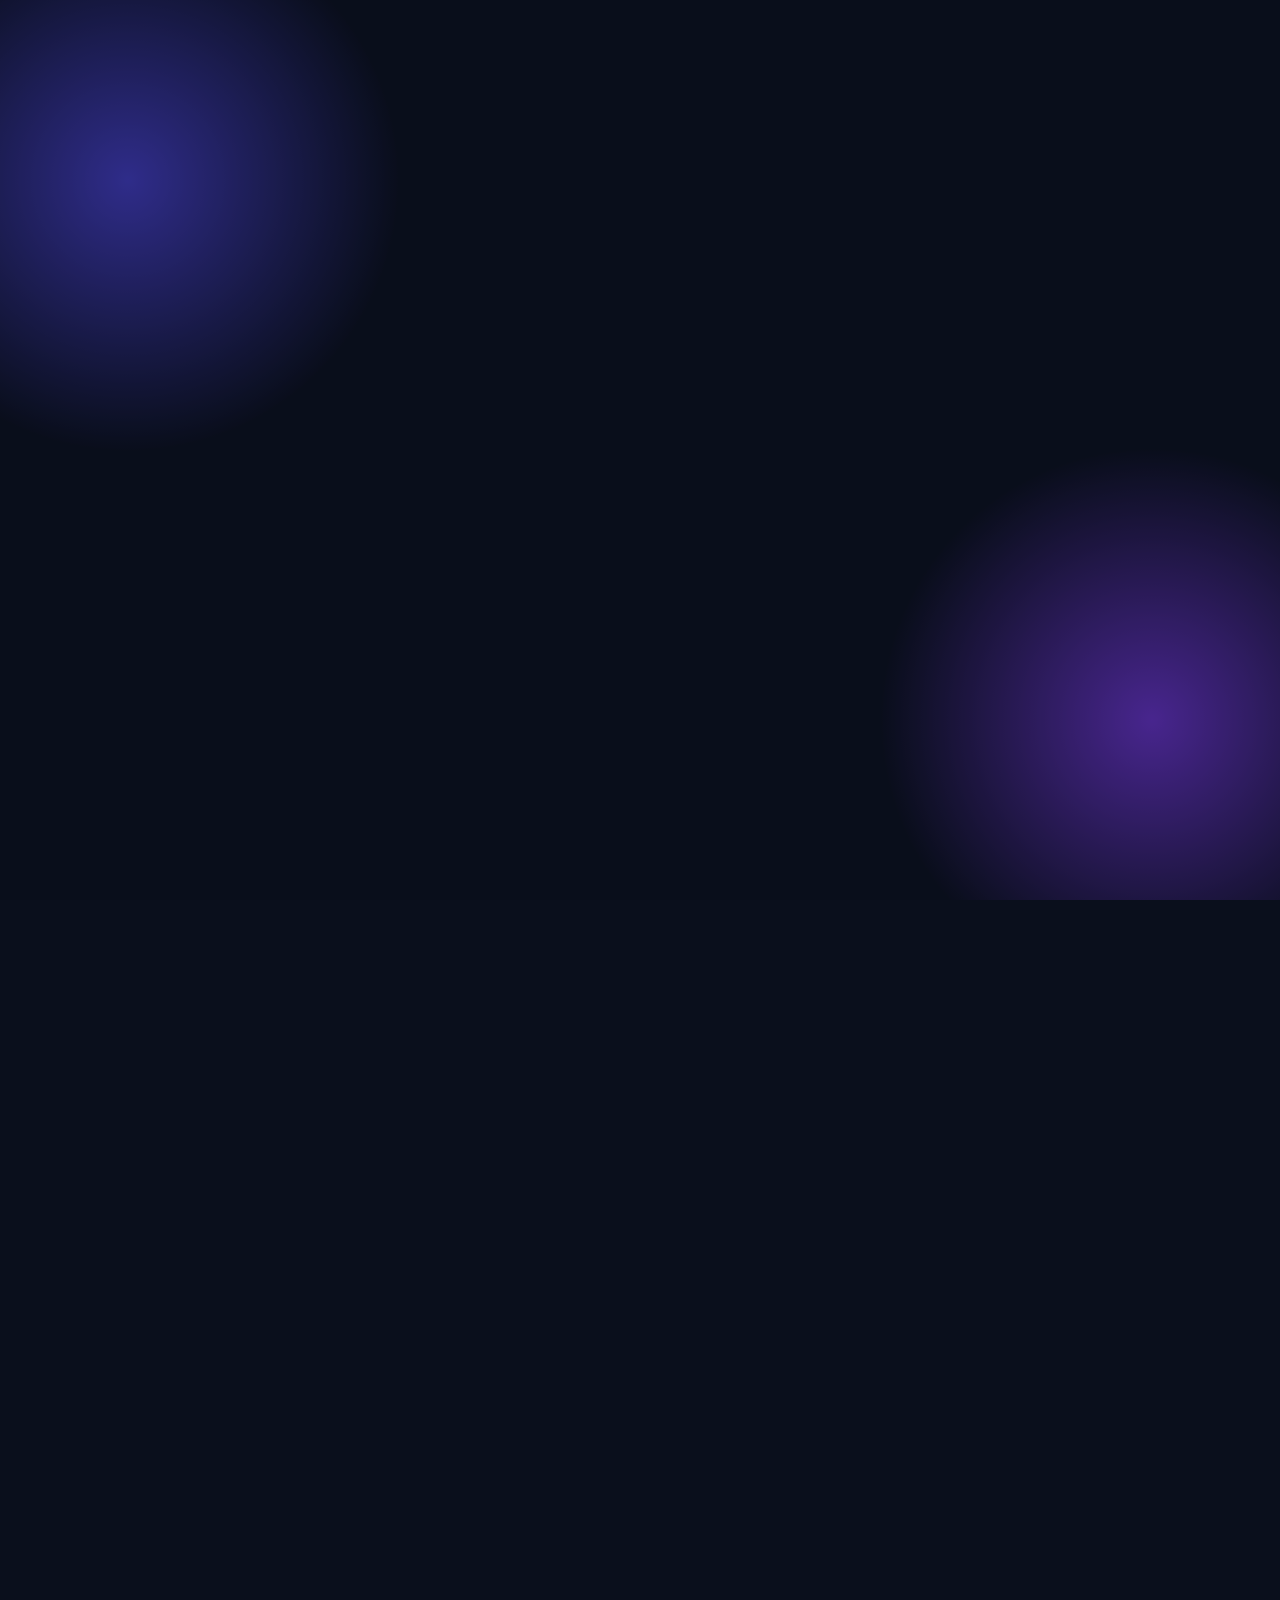
<file: brag-output/work/video.html>
<!DOCTYPE html>
<html lang="pt-br">
<head>
<meta charset="UTF-8">
<link rel="stylesheet" href="../../styles.css">
<style>
  /* Overrides so the site's own CSS works as a fixed 1080x1920 video frame */
  * { font-family: 'Segoe UI', 'Inter', sans-serif; }
  html, body { width: 1080px; height: 1920px; overflow: hidden; }
  body { min-height: 0; background: var(--maisEscuro); }
  body::after { display: none; }
  .foto-perfil { animation: none; }
  .particulas { z-index: 0; opacity: .55; transition: none; }
  .scene { position: absolute; inset: 0; display: none; z-index: 1; }
  .center { position: absolute; left: 0; right: 0; text-align: center; }

  /* S1 hook */
  .hook-w { display: inline-block; font-weight: 800; font-size: 170px; color: #fff; letter-spacing: -4px; margin: 0 18px; }
  .grad { background: linear-gradient(90deg, #818cf8, var(--secundaria) 55%, #a78bfa); -webkit-background-clip: text; background-clip: text; color: transparent; }
  .hook-b { font-weight: 800; font-size: 128px; letter-spacing: -3px; line-height: 1.05; }

  /* S2 hero (real site classes, scaled for the frame) */
  .navegacao { position: absolute; padding: 2.2rem; }
  .menu { gap: 2.6rem; }
  .menu-link { font-size: 34px; }
  .menu-link::after { transition: none; }
  #s2 .cabecalho { position: absolute; inset: 0; min-height: 0; padding-top: 60px; }
  #s2 .foto-perfil { width: 560px; height: 560px; object-fit: cover; border-width: 6px; }
  #s2 h1 { font-size: 124px; margin: 56px 0 10px; letter-spacing: -2px; text-shadow: 0 0 40px rgba(79,70,229,.55); }
  #s2 .cabecalho-sub-titulo { font-size: 62px; font-weight: 500; }

  /* S3 services */
  .sec-title { font-size: 96px; font-weight: 800; color: var(--claro); letter-spacing: -2px; }
  .svc { position: absolute; left: 140px; width: 800px; height: 190px; display: flex; align-items: center; gap: 36px; padding: 0 44px; }
  .svc .ico { width: 104px; height: 104px; border-radius: 26px; background: linear-gradient(45deg, var(--primaria), var(--secundaria)); display: flex; align-items: center; justify-content: center; flex: none; box-shadow: 0 8px 30px rgba(124,58,237,.45); }
  .svc .txt { font-size: 60px; white-space: nowrap; font-weight: 700; color: #fff; text-align: left; }
  .chips { position: absolute; top: 1250px; left: 0; right: 0; display: flex; justify-content: center; gap: 26px; }
  .chip { font-size: 46px; font-weight: 600; padding: 18px 38px; border-radius: 999px; background: rgba(255,255,255,.08); border: 2px solid rgba(124,58,237,.75); color: var(--claro); }

  /* S4 projects (real cards) */
  #s4 .projetos-card { position: absolute; left: 140px; width: 800px; height: 330px; display: flex; flex-direction: row; transition: none; }
  #s4 .projetos-imagem { height: 330px; width: 290px; flex: none; }
  #s4 .caixa-textos-projetos { padding: 0 40px; display: flex; flex-direction: column; justify-content: center; }
  #s4 .info-projetos { font-size: 54px; white-space: nowrap; margin-bottom: 14px; color: #fff; }
  #s4 .paragrafo-projetos { font-size: 38px; line-height: 1.25; }

  /* S5 contact form (real form classes) */
  #s5 .formulario-contato { position: absolute; left: 140px; top: 560px; width: 800px; max-width: none; padding: 52px; }
  #s5 .campo-form { font-size: 42px; padding: 30px; border-radius: 14px; height: auto; resize: none; display: block; white-space: pre-wrap; min-height: 112px; }
  #s5 .campo-form.area { min-height: 320px; }
  #s5 .grupo-form { margin-bottom: 36px; }
  #s5 .botao-form { font-size: 46px; padding: 34px; border-radius: 14px; transition: none; position: relative; overflow: hidden; }
  .ph { color: rgba(226,232,240,.45); }
  .caret { display: inline-block; width: 4px; height: 48px; background: var(--claro); vertical-align: -8px; margin-left: 2px; }
  .ripple { position: absolute; border-radius: 50%; background: rgba(255,255,255,.45); pointer-events: none; }

  /* S6 end card */
  #s6 .foto-perfil { width: 300px; height: 300px; object-fit: cover; border-width: 5px; }
  .end-q { font-size: 98px; font-weight: 800; color: #fff; letter-spacing: -2px; line-height: 1.08; }
  .end-n { font-size: 76px; font-weight: 800; letter-spacing: -1px; }
  .end-s { font-size: 44px; color: var(--claro); font-weight: 500; }
  .cta { display: inline-flex; align-items: center; gap: 22px; font-size: 54px; font-weight: 800; color: #fff; padding: 36px 64px; border-radius: 999px; background: linear-gradient(45deg, var(--primaria), var(--secundaria)); box-shadow: 0 12px 50px rgba(124,58,237,.55); }

  #cursor { position: absolute; z-index: 50; width: 64px; height: 64px; display: none; filter: drop-shadow(0 6px 10px rgba(0,0,0,.5)); }
</style>
</head>
<body>
<div class="particulas" id="bg"></div>

<!-- S1: hook -->
<div class="scene" id="s1">
  <div class="center" id="s1a" style="top:520px">
    <div><span class="hook-w" id="w1">Tem</span><span class="hook-w" id="w2">uma</span></div>
    <div><span class="hook-w" id="w3">ideia?</span></div>
  </div>
  <div class="center hook-b" id="s1b" style="top:1010px"><span class="grad">Eu transformo<br>em site.</span></div>
</div>

<!-- S2: hero do site -->
<div class="scene" id="s2">
  <nav class="navegacao" id="nav">
    <ul class="menu">
      <li><a class="menu-link" id="ml0">Início</a></li>
      <li><a class="menu-link">Sobre</a></li>
      <li><a class="menu-link">Projetos</a></li>
      <li><a class="menu-link">Contato</a></li>
    </ul>
  </nav>
  <main class="cabecalho">
    <img src="../../fotoperfil.png" class="foto-perfil" id="foto">
    <h1 id="nome">Mauricio Leonel</h1>
    <p class="cabecalho-sub-titulo" id="sub">Desenvolvedor Full Stack</p>
  </main>
</div>

<!-- S3: o que eu faço -->
<div class="scene" id="s3">
  <div class="center sec-title" id="s3t" style="top:330px">O que eu faço</div>
  <div class="svc sobre-caixa" id="c0" style="top:520px">
    <div class="ico"><svg width="58" height="58" viewBox="0 0 24 24" fill="none" stroke="#fff" stroke-width="2" stroke-linecap="round" stroke-linejoin="round"><rect x="2" y="3" width="20" height="14" rx="2"/><path d="M8 21h8M12 17v4"/></svg></div>
    <div class="txt">Sites modernos</div>
  </div>
  <div class="svc sobre-caixa" id="c1" style="top:740px">
    <div class="ico"><svg width="58" height="58" viewBox="0 0 24 24" fill="none" stroke="#fff" stroke-width="2" stroke-linecap="round" stroke-linejoin="round"><path d="M16 18l6-6-6-6M8 6l-6 6 6 6"/></svg></div>
    <div class="txt">Sistemas web</div>
  </div>
  <div class="svc sobre-caixa" id="c2" style="top:960px">
    <div class="ico"><svg width="58" height="58" viewBox="0 0 24 24" fill="none" stroke="#fff" stroke-width="2" stroke-linecap="round" stroke-linejoin="round"><path d="M12 3l1.9 5.6L19.5 10.5 13.9 12.4 12 18 10.1 12.4 4.5 10.5 10.1 8.6z"/><path d="M19 17l.7 2 2 .7-2 .7-.7 2-.7-2-2-.7 2-.7z"/></svg></div>
    <div class="txt">Soluções digitais</div>
  </div>
  <div class="chips"><span class="chip" id="k0">JavaScript</span><span class="chip" id="k1">PHP</span><span class="chip" id="k2">React</span></div>
</div>

<!-- S4: meus projetos -->
<div class="scene" id="s4">
  <div class="center sec-title projetos-titulo" id="s4t" style="top:280px">Meus Projetos</div>
  <div class="projetos-card" id="p0" style="top:450px">
    <img src="../../projeto1.png" class="projetos-imagem">
    <div class="caixa-textos-projetos"><h3 class="info-projetos">AeroPlane</h3><p class="paragrafo-projetos">Site sobre aeronaves</p></div>
  </div>
  <div class="projetos-card" id="p1" style="top:810px">
    <img src="../../projeto2.png" class="projetos-imagem" style="object-position:50% 45%">
    <div class="caixa-textos-projetos"><h3 class="info-projetos">Goblin Planet</h3><p class="paragrafo-projetos">Site sobre goblins</p></div>
  </div>
  <div class="projetos-card" id="p2" style="top:1170px">
    <img src="../../projeto3.png" class="projetos-imagem" style="object-position:50% 50%">
    <div class="caixa-textos-projetos"><h3 class="info-projetos">Platinum Surf</h3><p class="paragrafo-projetos">Site sobre Surfista Prateado</p></div>
  </div>
</div>

<!-- S5: contato -->
<div class="scene" id="s5">
  <div class="center sec-title contatos-titulo" id="s5t" style="top:380px">Entre em Contato</div>
  <form class="formulario-contato" id="form">
    <div class="grupo-form"><div class="campo-form" id="fNome"></div></div>
    <div class="grupo-form"><div class="campo-form area" id="fMsg"></div></div>
    <button type="button" class="botao-form" id="btn">Enviar Whatsapp<span class="ripple" id="rip"></span></button>
  </form>
</div>

<!-- S6: end card -->
<div class="scene" id="s6">
  <div class="center" id="e0" style="top:330px"><img src="../../fotoperfil.png" class="foto-perfil" id="efoto"></div>
  <div class="center end-q" id="e1" style="top:700px">Bora tirar sua<br>ideia do papel?</div>
  <div class="center end-n grad" id="e2" style="top:960px">Mauricio Leonel</div>
  <div class="center end-s" id="e3" style="top:1060px">Desenvolvedor Full Stack</div>
  <div class="center" id="e4" style="top:1200px"><span class="cta">
    <svg width="58" height="58" viewBox="0 0 24 24" fill="#fff"><path d="M12 2a10 10 0 0 0-8.6 15.1L2 22l5-1.3A10 10 0 1 0 12 2zm0 18.2c-1.5 0-3-.4-4.2-1.2l-.3-.2-3 .8.8-2.9-.2-.3A8.2 8.2 0 1 1 12 20.2zm4.5-6.1c-.2-.1-1.5-.7-1.7-.8-.2-.1-.4-.1-.6.1l-.8 1c-.1.2-.3.2-.5.1a6.7 6.7 0 0 1-3.3-2.9c-.2-.4.2-.4.7-1.3.1-.2 0-.3 0-.4l-.8-1.8c-.2-.5-.4-.4-.6-.4h-.5c-.2 0-.4.1-.7.3-.2.3-.9.9-.9 2.2s.9 2.5 1 2.7c.1.2 1.8 2.8 4.4 3.9 1.6.7 2.3.8 3.1.6.5-.1 1.5-.6 1.7-1.2.2-.6.2-1.1.2-1.2-.1-.1-.3-.2-.5-.3z"/></svg>
    Chama no WhatsApp</span></div>
</div>

<svg id="cursor" viewBox="0 0 24 24"><path d="M4 2l15 11-6.5 1.2 3.8 7.3-2.9 1.5-3.8-7.4L4 20z" fill="#fff" stroke="#0a0f1c" stroke-width="1.3" stroke-linejoin="round"/></svg>

<script>
const $ = id => document.getElementById(id);
const cl = (x, a = 0, b = 1) => Math.min(b, Math.max(a, x));
const prog = (t, s, d) => cl((t - s) / d);
const eOut = p => 1 - Math.pow(1 - p, 3);
const eIn = p => p * p * p;
const eIO = p => p < .5 ? 4 * p * p * p : 1 - Math.pow(-2 * p + 2, 3) / 2;
const eBack = p => { const c = 1.6; return 1 + (c + 1) * Math.pow(p - 1, 3) + c * Math.pow(p - 1, 2); };
const lerp = (a, b, p) => a + (b - a) * p;

// scene windows (all cuts on the 120 BPM beat grid)
const S = { s1: [0, 3.5], s2: [3.5, 7], s3: [7, 11.5], s4: [11.5, 15.5], s5: [15.5, 18.5], s6: [18.5, 22] };

// enter (rise + fade in) and exit (rise + fade out) for one element
function io(el, t, tin, tout, opts = {}) {
  const dy = opts.dy ?? 60, din = opts.din ?? .45, dout = opts.dout ?? .3, sx = opts.sx ?? 0;
  const a = eOut(prog(t, tin, din));
  const b = tout == null ? 0 : eIn(prog(t, tout, dout));
  const sc = opts.scale ? lerp(opts.scale, 1, eBack(prog(t, tin, din))) : 1;
  el.style.opacity = a * (1 - b);
  el.style.transform = `translate(${(1 - a) * sx}px, ${(1 - a) * dy - b * 50}px) scale(${sc})`;
  el.style.filter = a < 1 ? `blur(${(1 - a) * 14}px)` : (b > 0 ? `blur(${b * 10}px)` : 'none');
}

function typed(str, t, start, cps) {
  const n = Math.floor(cl((t - start) * cps, 0, str.length));
  return str.slice(0, n);
}

function setCursor(x, y, show, press = 0) {
  const c = $('cursor');
  c.style.display = show ? 'block' : 'none';
  c.style.left = x + 'px'; c.style.top = y + 'px';
  c.style.transform = `scale(${1 - press * .18})`;
}

window.render = function (t) {
  for (const k in S) $(k).style.display = (t >= S[k][0] && t < S[k][1]) ? 'block' : 'none';
  // living background: the site's two radial glows drift slowly
  const g1x = 10 + 12 * Math.sin(t * .35), g1y = 20 + 8 * Math.sin(t * .27 + 1);
  const g2x = 90 - 12 * Math.sin(t * .31 + 2), g2y = 80 - 8 * Math.sin(t * .23);
  $('bg').style.background = `radial-gradient(circle at ${g1x}% ${g1y}%, var(--primaria) 0%, transparent 32%), radial-gradient(circle at ${g2x}% ${g2y}%, var(--secundaria) 0%, transparent 32%), var(--maisEscuro)`;
  setCursor(0, 0, false);

  // ---- S1 hook
  if (t < 3.5) {
    ['w1', 'w2', 'w3'].forEach((id, i) => io($(id), t, i * .25, 3.15, { dy: 80, din: .35, scale: .7 }));
    io($('s1b'), t, 1.5, 3.2, { dy: 90, din: .5 });
    // first line dims once the answer lands
    const dim = eOut(prog(t, 1.5, .5));
    $('s1a').style.opacity = 1 - dim * .55;
    $('s1a').style.transform = `translateY(${-dim * 40}px)`;
  }
  // ---- S2 hero
  else if (t < 7) {
    const l = t - 3.5;
    io($('nav'), l, 0, null, { dy: -40, din: .5 });
    const pf = eBack(prog(l, .1, .7));
    const float = -15 + 15 * Math.cos((t - 3.6) * 2 * Math.PI / 5) ; // site's 5s flutuar loop
    const ex = eIn(prog(l, 3.25, .25));
    const f = $('foto');
    f.style.opacity = eOut(prog(l, .1, .4)) * (1 - ex);
    f.style.transform = `translateY(${float * 1.5 - ex * 60}px) scale(${lerp(.55, 1, pf)})`;
    f.style.boxShadow = `0 0 ${20 + 70 * eOut(prog(l, .3, 1.2))}px rgba(79,70,229,${.3 + .35 * eOut(prog(l, .3, 1.2))})`;
    io($('nome'), l, .5, 3.15, { dy: 70 });
    io($('sub'), l, 1.0, 3.2, { dy: 50 });
    // menu underline grows like the site's hover
    $('nav').style.opacity = eOut(prog(l, 0, .5)) * (1 - ex);
  }
  // ---- S3 services
  else if (t < 11.5) {
    const l = t - 7;
    io($('s3t'), l, 0, 4.2, { dy: 50 });
    ['c0', 'c1', 'c2'].forEach((id, i) => io($(id), l, .5 + i * .5, 4.2, { dy: 0, sx: 260, din: .5 }));
    ['k0', 'k1', 'k2'].forEach((id, i) => io($(id), l, 2.0 + i * .25, 4.2, { dy: 40, din: .35, scale: .6 }));
  }
  // ---- S4 projects
  else if (t < 15.5) {
    const l = t - 11.5;
    io($('s4t'), l, 0, 3.7, { dy: 50 });
    ['p0', 'p1', 'p2'].forEach((id, i) => {
      const el = $(id);
      io(el, l, .5 + i * .5, 3.7, { dy: 160, din: .55 });
      // hover on Goblin Planet: the site's scale(1.03) + glow
      if (i === 1) {
        const h = eOut(prog(l, 2.5, .3)) * (1 - eOut(prog(l, 3.45, .25)));
        const base = el.style.transform;
        el.style.transform = base + ` scale(${1 + .04 * h})`;
        el.style.boxShadow = `0 ${10 + 14 * h}px ${25 + 30 * h}px rgba(79,70,229,${.2 + .35 * h})`;
        el.style.backgroundColor = `rgba(255,255,255,${.1 + .06 * h})`;
      }
    });
    // cursor glides in to hover the middle card
    if (l > 2.0 && l < 3.7) {
      const m = eIO(prog(l, 2.0, .7));
      setCursor(lerp(1010, 820, m), lerp(1560, 1060, m), true);
    }
  }
  // ---- S5 contact form
  else if (t < 18.5) {
    const l = t - 15.5;
    io($('s5t'), l, 0, 2.7, { dy: 50 });
    io($('form'), l, .1, 2.7, { dy: 120, din: .5 });
    const nome = typed('Ana', l, .5, 8);
    const msg = typed('Quero um site novo!', l, 1.0, 16);
    const caretOn = Math.floor(l * 4) % 2 === 0;
    const nomeActive = l < 1.0, msgActive = l >= 1.0 && l < 2.25;
    $('fNome').innerHTML = nome ? nome + (nomeActive ? '<span class="caret"></span>' : '') : '<span class="ph">Nome</span>' + (nomeActive && caretOn ? '<span class="caret"></span>' : '');
    $('fMsg').innerHTML = msg ? msg + (msgActive ? '<span class="caret"></span>' : '') : '<span class="ph">Digite sua Mensagem</span>';
    $('fNome').style.borderColor = nomeActive && l > .3 ? 'var(--secundaria)' : '';
    $('fNome').style.boxShadow = nomeActive && l > .3 ? '0 0 16px rgba(79,70,229,.45)' : '';
    $('fMsg').style.borderColor = msgActive ? 'var(--secundaria)' : '';
    $('fMsg').style.boxShadow = msgActive ? '0 0 16px rgba(79,70,229,.45)' : '';
    // cursor to the button, click at l=2.25 (t=17.75, on the beat)
    const btn = $('btn');
    if (l > 1.6 && l < 2.75) {
      const m = eIO(prog(l, 1.6, .55));
      const press = prog(l, 2.15, .1) * (1 - prog(l, 2.3, .15));
      setCursor(lerp(980, 600, m), lerp(1500, 1190, m), true, press);
    }
    const hov = eOut(prog(l, 1.95, .2));
    const press = prog(l, 2.15, .1) * (1 - prog(l, 2.3, .2));
    btn.style.transform = `translateY(${-6 * hov + 6 * press}px) scale(${1 - .03 * press})`;
    btn.style.boxShadow = `0 ${10 * hov}px ${30 * hov + 40 * prog(l, 2.25, .3)}px rgba(79,70,229,${.4 * hov + .4 * prog(l, 2.25, .3)})`;
    const rp = prog(l, 2.25, .45);
    const rip = $('rip');
    rip.style.width = rip.style.height = (rp * 900) + 'px';
    rip.style.left = (300 - rp * 450) + 'px'; rip.style.top = (60 - rp * 450) + 'px';
    rip.style.opacity = rp > 0 ? .6 * (1 - rp) : 0;
  }
  // ---- S6 end card
  else {
    const l = t - 18.5;
    io($('e0'), l, 0, null, { dy: 40, din: .5, scale: .6 });
    io($('e1'), l, .2, null, { dy: 70, din: .5 });
    io($('e2'), l, .7, null, { dy: 50 });
    io($('e3'), l, .9, null, { dy: 40 });
    io($('e4'), l, 1.25, null, { dy: 60, din: .5, scale: .7 });
    $('efoto').style.transform = `translateY(${-8 + 8 * Math.cos(l * 2 * Math.PI / 5)}px)`;
    $('efoto').style.boxShadow = '0 0 60px rgba(124,58,237,.55)';
    // CTA pulses on every bar after it lands
    if (l > 2.0) {
      const ph = ((l - 2.0) % 1.0) / 1.0;
      const pulse = Math.exp(-ph * 6);
      $('e4').style.transform = `scale(${1 + .04 * pulse})`;
    }
  }
};

window.ready = (async () => {
  await document.fonts.ready;
  await Promise.all([...document.images].map(i => i.complete ? 1 : new Promise(r => { i.onload = r; i.onerror = r; })));
  return true;
})();
</script>
</body>
</html>
</file>
<file: styles.css>
/* ---------------------------- RESET E PADRÕES ---------------------------- */
* {
    margin: 0;
    /* remove margens padrão de todos os elementos */
    padding: 0;
    /* remove padding padrão */
    box-sizing: border-box;
    /* inclui padding e border na largura/altura */
    font-family: 'Segoe UI', Tahoma, Geneva, Verdana, sans-serif;
    /* fonte padrão */
}

html {
    scroll-behavior: smooth;
    /* rolagem suave para links internos */
}

/* ---------------------------- VARIÁVEIS GLOBAIS ---------------------------- */
:root {
    --primaria: #4f46e5;
    /* cor primária */
    --secundaria: #7c3aed;
    /* cor secundária */
    --escuro: #0f172a;
    /* fundo escuro */
    --maisEscuro: #0a0f1c;
    /* fundo mais escuro */
    --claro: #e2e8f0;
    /* cor clara (texto) */
    --vidro: rgba(255, 255, 255, 0.1);
    /* efeito vidro/transparência */
}

/* ---------------------------- BODY ---------------------------- */
body {
    background-color: var(--escuro);
    /* fundo principal */
    color: var(--claro);
    /* cor do texto */
    min-height: 200vh;
    /* altura mínima da página (para rolagem longa) */
}

/* ---------------------------- NAVEGAÇÃO ---------------------------- */
.navegacao {
    position: fixed;
    /* fixa no topo da página */
    top: 0;
    background: rgba(15, 23, 42, 0.8);
    /* fundo semitransparente */
    width: 100%;
    /* ocupa toda a largura */
    z-index: 100;
    /* fica acima de outros elementos */
    padding: 1.5rem;
    /* espaçamento interno */
}

.menu {
    display: flex;
    /* itens em linha */
    justify-content: center;
    /* centraliza horizontalmente */
    list-style: none;
    /* remove marcadores da lista */
    gap: 3rem;
    /* espaço entre os itens */
}

.menu-link {
    text-decoration: none;
    /* remove sublinhado */
    color: var(--claro);
    /* cor do link */
    font-weight: 500;
    /* peso da fonte */
    position: relative;
    /* necessário para o ::after */
    padding: 0.5rem;
    /* espaçamento interno do link */
}

.menu-link::after {
    content: '';
    /* cria uma linha abaixo do link */
    height: 2px;
    width: 0%;
    /* inicialmente invisível */
    position: absolute;
    bottom: 0;
    left: 0;
    background: linear-gradient(90deg, var(--primaria), var(--secundaria));
    /* gradiente */
    transition: width 0.5s ease;
    /* animação de expansão */
}

.menu-link:hover::after {
    width: 100%;
    /* linha cresce ao passar o mouse */
}

/* ---------------------------- CABEÇALHO ---------------------------- */
.cabecalho {
    min-height: 100vh;
    /* ocupa toda a tela */
    display: flex;
    justify-content: center;
    /* centraliza horizontal */
    align-items: center;
    /* centraliza vertical */
    flex-direction: column;
    /* itens em coluna */
    padding-top: 8rem;
    /* espaço para a navegação */
}

.foto-perfil {
    width: 350px;
    height: 350px;
    box-shadow: 0 0 20px rgba(79, 70, 229, 0.3);
    /* sombra azul suave */
    border-radius: 50%;
    /* formato circular */
    border: 4px solid var(--vidro);
    /* borda efeito vidro */
    animation: flutuar 5s ease-in-out infinite;
    /* animação de flutuação */
}

h1 {
    font-size: 3.5rem;
    color: var(--primaria);
    /* cor primária */
    font-weight: bold;
    margin: 10px;
}

.cabecalho-sub-titulo {
    font-size: 1.8rem;
    color: var(--claro);
}

/* ---------------------------- SOBRE ---------------------------- */
.sobre {
    padding: 10rem 2rem;
    /* espaçamento interno da seção */
}

.sobre-titulo {
    font-size: 3rem;
    color: var(--claro);
    text-align: center;
    margin-bottom: 20px;
}

.sobre-caixa {
    padding: 2rem;
    max-width: 800px;
    /* largura máxima */
    margin: 0 auto;
    /* centraliza horizontal */
    border-radius: 16px;
    /* cantos arredondados */
    border: 1px solid rgba(254, 254, 254, 0.1);
    /* borda leve */
    background: rgba(255, 255, 255, 0.1);
    /* fundo transparente */
    backdrop-filter: blur(10px);
    /* efeito vidro */
    box-shadow: 0 4px 30px rgba(0, 0, 0, 0.1);
    /* sombra suave */
    color: #fff;
    /* cor do texto */
}

.sobre-paragrafo {
    text-align: center;
    font-size: 1.2rem;
}

/* ---------------------------- PROJETOS ---------------------------- */
.projetos {
    padding: 10rem 2rem;
    /* espaçamento da seção */
}

.projetos-caixa {
    display: grid;
    /* grid responsivo */
    grid-template-columns: repeat(auto-fit, minmax(300px, 1fr));
    /* colunas adaptáveis */
    gap: 2rem;
    /* espaço entre cards */
    max-width: 1200px;
    margin: 0 auto;
    /* centraliza */
}

.projetos-card {
    background-color: rgba(255, 255, 255, 0.1);
    border-radius: 16px;
    backdrop-filter: blur(5px);
    border: 1px solid var(--vidro);
    overflow: hidden;
    cursor: pointer;
    /* muda cursor ao passar */
    transition: transform 0.4s ease, box-shadow 0.4s ease, background-color 0.4s ease;
    /* animações */
}

.projetos-card:hover {
    transform: scale(1.03);
    /* aumenta levemente */
    box-shadow: 0 10px 25px rgba(79, 70, 229, 0.2);
    background-color: rgba(255, 255, 255, 0.15);
}

.projetos-titulo {
    text-align: center;
    font-size: 2.5rem;
    margin-bottom: 50px;
}

.projetos-imagem {
    height: 200px;
    width: 100%;
    object-fit: cover;
    /* mantém proporção da imagem */
}

.caixa-textos-projetos {
    padding: 1.5rem;
}

.paragrafo-projetos {
    color: rgba(226, 232, 240, 0.8);
    /* tom mais claro */
    line-height: 1.25rem;
}

.info-projetos {
    margin-bottom: 5px;
}

/* ---------------------------- CONTATOS ---------------------------- */
.contatos {
    padding: 12rem 2rem;
    /* espaçamento interno */
    margin-bottom: 8rem;
    /* espaço extra no fim */
}

.contatos-titulo {
    text-align: center;
    font-size: 2.5rem;
    margin-bottom: 50px;
}

.formulario-contato {
    max-width: 600px;
    margin: 0 auto;
    background-color: rgba(255, 255, 255, 0.1);
    border-radius: 16px;
    backdrop-filter: blur(5px);
    padding: 2rem;
    border: 1px solid var(--vidro);
}

.campo-form {
    width: 100%;
    padding: 1rem;
    background: rgba(255, 255, 255, 0.05);
    border-radius: 8px;
    color: var(--claro);
    border: 1px solid var(--vidro);
    outline: none;
    /* remove contorno padrão */
}

.campo-form:focus {
    border-color: var(--secundaria);
    box-shadow: 0 0 10px rgba(79, 70, 229, 0.3);
}

.grupo-form {
    margin-bottom: 1.5rem;
    /* espaço entre campos */
}

.botao-form {
    color: var(--claro);
    background: linear-gradient(45deg, var(--primaria), var(--secundaria));
    padding: 1rem 2rem;
    border: none;
    border-radius: 8px;
    cursor: pointer;
    font-weight: bold;
    width: 100%;
    transition: all 0.3s ease;
    /* animação hover */
}

.botao-form:hover {
    transform: translateY(-3px);
    /* efeito de elevação */
    box-shadow: 0 5px 15px rgba(79, 70, 229, 0.4);
}

/* ---------------------------- PARTICULAS DE FUNDO ---------------------------- */
.particulas {
    position: fixed;
    top: 0;
    left: 0;
    width: 100%;
    height: 100%;
    z-index: -1;
    /* atrás do conteúdo */
    opacity: 0.5;
    background:
        radial-gradient(circle at 10% 20%, var(--primaria) 0%, transparent 20%),
        radial-gradient(circle at 90% 80%, var(--secundaria) 0%, transparent 20%),
        var(--maisEscuro);
}

/* ---------------------------- ANIMAÇÃO ---------------------------- */
@keyframes flutuar {

    0%,
    100% {
        transform: translateY(0);
        /* posição inicial e final */
    }

    50% {
        transform: translateY(-20px);
        /* sobe no meio da animação */
    }
}

/* ---------------------------- RODAPÉ ---------------------------- */
footer {
    height: 300px;
    /* cria espaço no fim da página */
}

/* ---------------------------- ESPAÇO EXTRA NO BODY ---------------------------- */
body::after {
    content: "";
    display: block;
    height: 400px;
    /* altura extra para rolagem */
}
</file>
